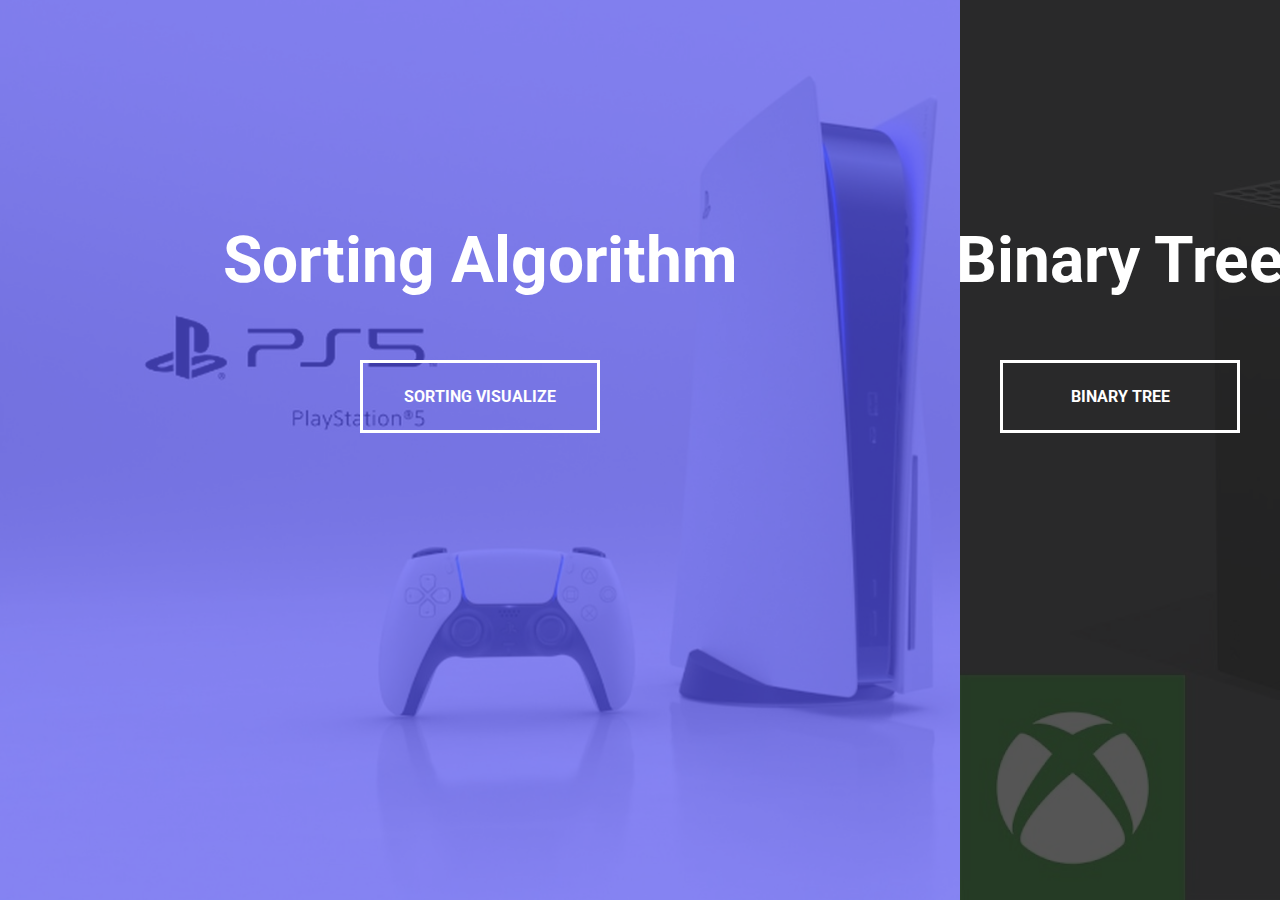
<file: index.html>
<!DOCTYPE html>
<html lang="en">
  <head>
    <meta charset="UTF-8" />
    <meta name="viewport" content="width=device-width, initial-scale=1.0" />
    <link rel="stylesheet" href="css/landing.css" />
    <title>Split Landing Page
    </title>
  </head>
  <body>
    <div class="container">
      <div class="split left">
        <h1>Sorting Algorithm</h1>
        <a href="sorting.html" class="btn">Sorting Visualize</a>
      </div>
      <div class="split right">
        <h1>Binary Tree</h1>
        <a href="binaryTree.html" class="btn">Binary Tree</a>
      </div>
    </div>

    <script src="./scripts/landingScript.js"></script>
  </body>
</html>
</file>
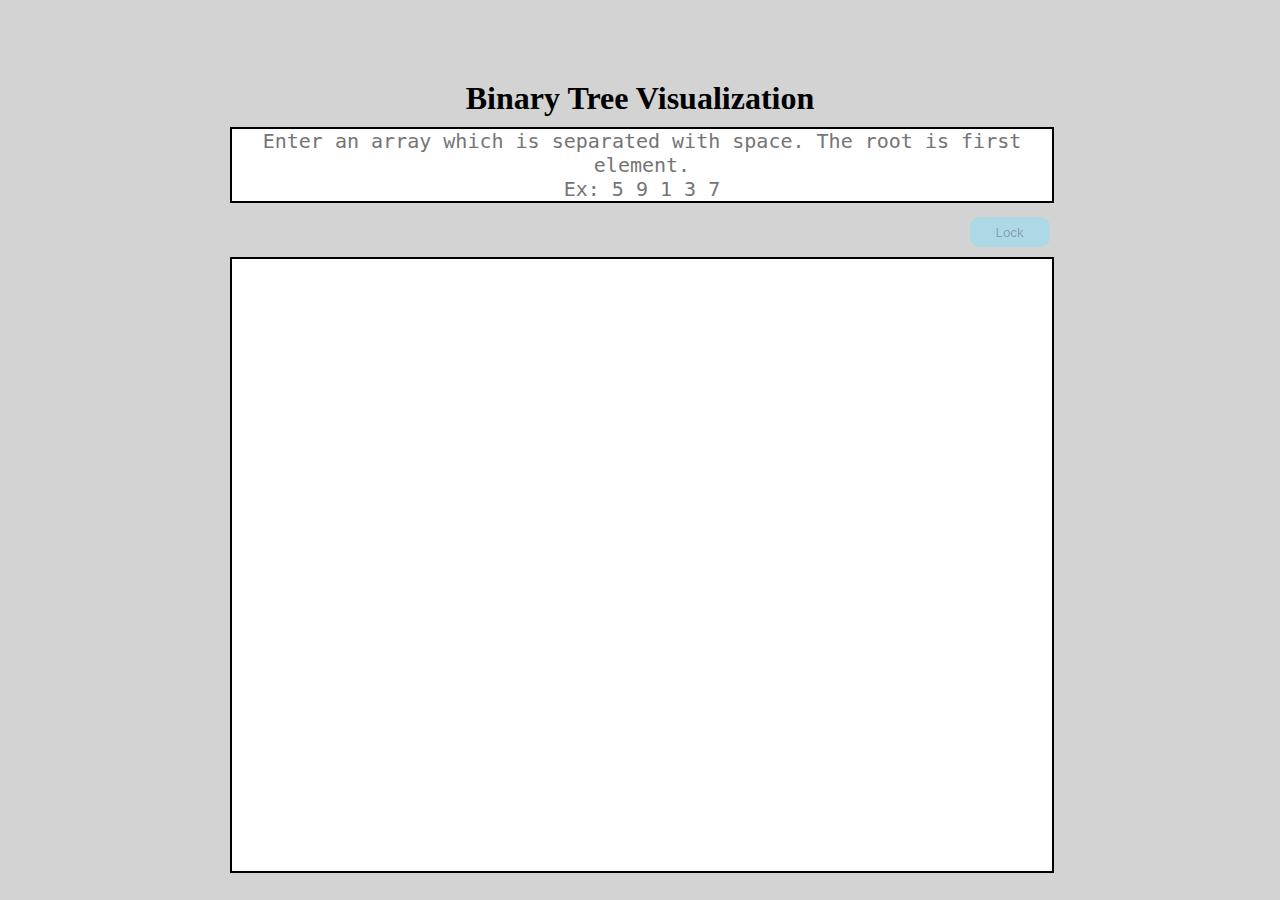
<file: binaryTree.html>
<!DOCTYPE html>
<html lang="en">

<head>
    <meta charset="UTF-8">
    <meta http-equiv="X-UA-Compatible" content="IE=edge">
    <meta name="viewport" content="width=device-width, initial-scale=0.5">
    <link rel="shortcut icon" href="#">
    <link rel="stylesheet" href="./css/index.css">
    <title>Binary Tree</title>
</head>

<body>
    <div class="container">
        <h1>Binary Tree Visualization</h1>
        <div class="findContainer"></div>
        <textarea oninput="action()" type="number" placeholder='Enter an array which is separated with space. The root is first element.
Ex: 5 9 1 3 7' id="inp" cols="30" rows="10"></textarea>
        <div class="btn-container">
            <button class="btn-clear" onclick="clearAndCreate()">Clear</button>
            <button class="btn" disabled onclick="toggleLock()">Lock</button>
        </div>

        <div class="box graph" id="tree"></div>

    </div>

 
</body>
<script src="./scripts/binaryTree/index.js"></script>
<script src="./scripts/binaryTree/binaryTree.js"></script>
<script src="./scripts/binaryTree/draw.js"></script>
<script src="./scripts/binaryTree/d3js.js"></script>

</html>
</file>
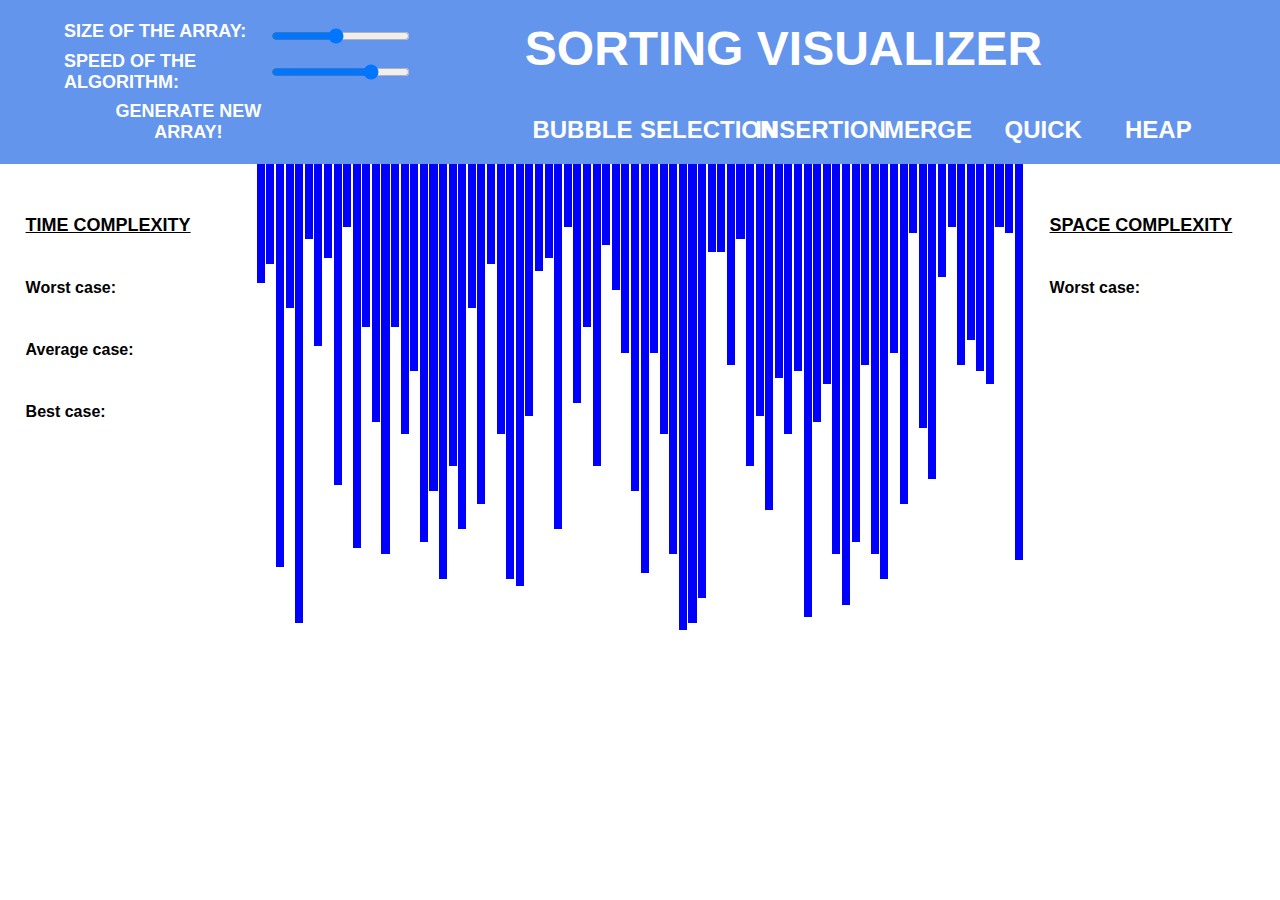
<file: sorting.html>
<!DOCTYPE html>


<html lang="en">
<head>
    <meta charset="UTF-8">
    <meta name="viewport" content="width=device-width, initial-scale=1.0">
    <title>Sorting Visualizer</title>

    <link rel="stylesheet" href="./css/style.css">

</head>
<body>

    <header>
        <nav>
            <div class="array-inputs">
                <p>Size of the array:</p>
                <input id="a_size" type="range" min=20 max=150 step=1 value=80>
                <p>Speed of the algorithm:</p>
                <input id="a_speed" type="range" min=1 max=5 step=1 value=4>
                <button id="a_generate">Generate New Array!</button>
            </div>

            <div class="header_right">
                <p class="nav-heading">Sorting visualizer</p>

                <div class="algos">
                    <button >Bubble</button>
                    <button >Selection</button>
                    <button >Insertion</button>
                    <button >Merge</button>
                    <button >Quick</button>
                    <button style="margin-right: 0px;">Heap</button>
                </div>
            </div>

        </nav>
    </header>

    <section>

        <div id="Info_Cont1">

            <h3>TIME COMPLEXITY</h3>

            <div class="Complexity_Containers" id="Time_Complexity_Types_Container">

                <div class="Pair_Definitions">
                    <p class="Sub_Heading">Worst case:</p>
                    <p id="Time_Worst"></p>
                </div>
                
                <div class="Pair_Definitions">
                    <p class="Sub_Heading">Average case:</p>
                    <p id="Time_Average"></p>
                </div>
                
                <div class="Pair_Definitions">
                    <p class="Sub_Heading">Best case:</p>
                    <p id="Time_Best"></p>
                </div>

            </div>

        </div>

        <div id="array_container">
            
        </div>

        <div id="Info_Cont2">

            <h3>SPACE COMPLEXITY</h3>

            <div class="Complexity_Containers" id="Space_Complexity_Types_Container">

                <div class="Pair_Definitions">
                    <p class="Sub_Heading">Worst case:</p>
                    <p id="Space_Worst"></p>
                </div>
                
            </div>

        </div>

    </section>

    <footer>

    </footer>

    <script src="./scripts/main.js"></script>   <!--This should be at the end of body and should be loaded before sorts.js-->
    <script src="./scripts/visualizations.js"></script>  <!--This should be loaded after main.js-->

    <script src="./scripts/bubble_sort.js"></script>
    <script src="./scripts/selection_sort.js"></script>
    <script src="./scripts/insertion_sort.js"></script>
    <script src="./scripts/merge_sort.js"></script>
    <script src="./scripts/quick_sort.js"></script>
    <script src="./scripts/heap_sort.js"></script>
</body>


</html>
</file>
<file: css/landing.css>
@import url('https://fonts.googleapis.com/css2?family=Roboto:wght@400;700&display=swap');

:root {
  --left-bg-color: rgba(87, 84, 236, 0.7);
  --right-bg-color: rgba(43, 43, 43, 0.8);
  --left-btn-hover-color: rgba(87, 84, 236, 1);
  --right-btn-hover-color: rgba(28, 122, 28, 1);
  --hover-width: 75%;
  --other-width: 25%;
  --speed: 1000ms;
}

* {
  box-sizing: border-box;
}

body {
  font-family: 'Roboto', sans-serif;
  height: 100vh;
  overflow: hidden;
  margin: 0;
}

h1 {
  font-size: 4rem;
  color: #fff;
  position: absolute;
  left: 50%;
  top: 20%;
  transform: translateX(-50%);
  white-space: nowrap;
}

.btn {
  position: absolute;
  display: flex;
  align-items: center;
  justify-content: center;
  left: 50%;
  top: 40%;
  transform: translateX(-50%);
  text-decoration: none;
  color: #fff;
  border: #fff solid 0.2rem;
  font-size: 1rem;
  font-weight: bold;
  text-transform: uppercase;
  width: 15rem;
  padding: 1.5rem;
}

.split.left .btn:hover {
  background-color: var(--left-btn-hover-color);
  border-color: var(--left-btn-hover-color);
}

.split.right .btn:hover {
  background-color: var(--right-btn-hover-color);
  border-color: var(--right-btn-hover-color);
}

.container {
  position: relative;
  width: 100%;
  height: 100%;
  background: #333;
}

.split {
  position: absolute;
  width: 50%;
  height: 100%;
  overflow: hidden;
}

.split.left {
  left: 0;
  background: url('ps.jpg');
  background-repeat: no-repeat;
  background-size: cover;
}

.split.left::before {
  content: '';
  position: absolute;
  width: 100%;
  height: 100%;
  background-color: var(--left-bg-color);
}

.split.right {
  right: 0;
  background: url('xbox.jpg');
  background-repeat: no-repeat;
  background-size: cover;
}

.split.right::before {
  content: '';
  position: absolute;
  width: 100%;
  height: 100%;
  background-color: var(--right-bg-color);
}

.split.right,
.split.left,
.split.right::before,
.split.left::before {
  transition: all var(--speed) ease-in-out;
}

.hover-left .left {
  width: var(--hover-width);
}

.hover-left .right {
  width: var(--other-width);
}

.hover-right .right {
  width: var(--hover-width);
}

.hover-right .left {
  width: var(--other-width);
}

@media (max-width: 800px) {
  h1 {
    font-size: 2rem;
    top: 30%;
  }

  .btn {
    padding: 1.2rem;
    width: 12rem;
  }
}
</file>
<file: css/index.css>
*{
    margin: 0;
    padding: 0;
}

body{
    background-color: lightgray;
}

#tree::-webkit-scrollbar,#inp::-webkit-scrollbar{
    width: 5px;
    background-color: lightgray;
}

#tree::-webkit-scrollbar-thumb,#inp::-webkit-scrollbar-thumb{
    background-color: gray;
    border-radius: 5px;
}

#tree::-webkit-scrollbar:horizontal,#inp::-webkit-scrollbar:horizontal{
    height: 7px;
}

#tree::-webkit-scrollbar-thumb:hover,#inp::-webkit-scrollbar-thumb:hover{
    background-color: rgb(83, 82, 82);
}

.container{
    position: absolute;
    width: 80%;
    left: 10%;
    height: 80%;
    top: 10%;
}

.container #inp{
    position: relative;
    width: 80%;
    left: 10%;
    height: 10%;
    resize: none;
    font-size: x-large;
    text-align: center;
    border: 2px solid black;

}

.container .findContainer{
    position: relative;
    width: 80%;
    left: 10%;
    text-align: center;

}

.numContainer{
    width: 50px;
    height: 50px;
    display: inline-block;
    justify-content: center;
    align-items: center;
    background-color: white;
    margin-right: 10px;
    margin-top: 5px;
    border-radius: 50px;
    border: none;
    cursor: pointer;
}

.container #tree{
    position: relative;
    width: 80%;
    margin-top: 1%;
    left: 10%;
    height: 85%;
    background-color: white;
    border: 2px solid black;
    overflow: auto;

}

.container h1{
    position: relative;
    top: -10px;
    text-align: center;
}

.btn-container{
    position: relative;
    width: 80%;
    left: 10%;
    display: flex;
    justify-content: flex-end;
    margin-top: 10px;
}

.btn, .btn-clear{
    position: relative;
    width: 80px;
    height: 30px;
    border: none;
    cursor: pointer;
    border-radius: 10px;
    background-color: lightblue;
    margin-left: 5px;

}

.btn-clear{
    display: none;
}


.gold{
    animation: goldfill 1s forwards;
}

.gray{
    animation: brownfill 1s forwards;
}

.green{
    animation: greenfill 1s forwards;
}



@keyframes goldfill {
    100%{
        fill: gold;
    }
    
}

@keyframes brownfill {
    100%{
        fill: gray;
        transform: scale(0.9);
    }
    
}

@keyframes greenfill {
    100%{
        fill: green;
        transform: scale(1.1);
    }
    
}
</file>
<file: css/style.css>
* {
  margin: 0px;
  padding: 0px;
  font-family: 'Helvetica Neue', Helvetica, Arial, sans-serif;
  font-size: large;
  font-weight: bold;
  text-transform: uppercase;
}

nav {
  background-color: cornflowerblue;
  color: white;
  display: -ms-grid;
  display: grid;
  -ms-grid-columns: 30% 60%;
      grid-template-columns: 30% 60%;
  -webkit-column-gap: 10%;
          column-gap: 10%;
  padding: 0% 5%;
}

nav .array-inputs {
  display: -ms-grid;
  display: grid;
  -ms-grid-columns: 60% 40%;
      grid-template-columns: 60% 40%;
  place-content: center;
  padding: 5% 0%;
}

nav .array-inputs #a_size {
  padding: 5% 0%;
}

nav .array-inputs #a_speed {
  padding: 5% 0%;
}

nav .array-inputs #a_generate {
  background-color: transparent;
  border: none;
  outline: none;
  color: white;
  padding: 4% 0% 0% 0%;
  padding-left: 20%;
}

nav .array-inputs #a_generate:hover {
  cursor: pointer;
}

nav .header_right {
  display: -webkit-box;
  display: -ms-flexbox;
  display: flex;
  -webkit-box-orient: vertical;
  -webkit-box-direction: normal;
      -ms-flex-direction: column;
          flex-direction: column;
}

nav .header_right .nav-heading {
  display: inline-block;
  font-size: xxx-large;
  padding: 3% 0%;
}

nav .header_right .algos {
  display: -ms-grid;
  display: grid;
  -ms-grid-columns: (16.66667%)[6];
      grid-template-columns: repeat(6, 16.66667%);
  place-content: center;
  padding: 2% 0%;
}

nav .header_right .algos button {
  background-color: transparent;
  border: none;
  color: white;
  outline: none;
  padding: 5% 0%;
  font-size: x-large;
}

nav .header_right .algos button:hover {
  background-color: blue;
  cursor: pointer;
}

nav .header_right .algos .butt_locked {
  background-color: transparent;
  cursor: pointer;
}

nav .header_right .algos .butt_locked:hover {
  background-color: transparent;
  cursor: pointer;
}

nav .header_right .algos .butt_selected {
  background-color: white;
  color: green;
}

nav .header_right .algos .butt_selected:hover {
  background-color: white;
  cursor: pointer;
}

nav .header_right .algos .butt_unselected:hover {
  background-color: blue;
  cursor: pointer;
}

section {
  display: -ms-grid;
  display: grid;
  -ms-grid-columns: 20% 60% 20%;
      grid-template-columns: 20% 60% 20%;
}

section .Complexity_Containers {
  margin-top: 20%;
}

section .Complexity_Containers .Pair_Definitions {
  margin-top: 20%;
}

section .Complexity_Containers .Pair_Definitions p {
  display: inline;
}

section .Complexity_Containers .Pair_Definitions p.Sub_Heading {
  font-size: medium;
  text-transform: none;
}

section #Info_Cont1 {
  padding: 20% 10%;
}

section #Info_Cont1 h3 {
  text-decoration: underline;
}

section #array_container {
  display: -webkit-box;
  display: -ms-flexbox;
  display: flex;
  width: 100%;
  height: 70vh;
}

section #Info_Cont2 {
  padding: 20% 10%;
}

section #Info_Cont2 h3 {
  text-decoration: underline;
}

.hide {
  display: none;
}

/*
@media (max-width: 480px)//Mobiles
{
    
}

@media (min-width: 481px) and (max-width: 1250px)//Tablets
{

}

@media (min-width: 1251px)//Laptops and up
{

}
*/
</file>
